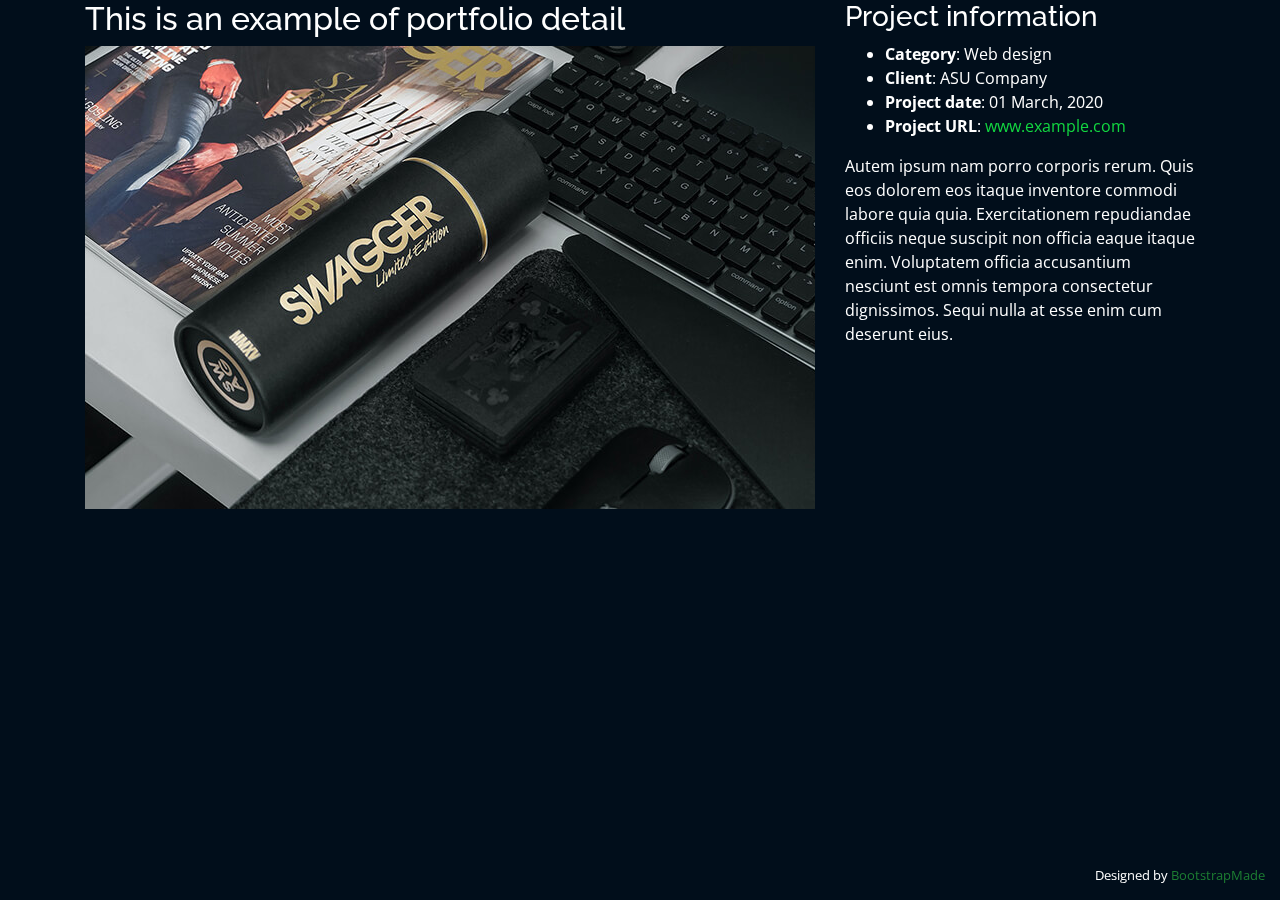
<file: portfolio-details.html>
<!DOCTYPE html>
<html lang="en">

<head>
  <meta charset="utf-8">
  <meta content="width=device-width, initial-scale=1.0" name="viewport">

  <title>Portfolio Details - Personal Bootstrap Template</title>
  <meta content="" name="description">
  <meta content="" name="keywords">

  <!-- Favicons -->
  <link href="assets/img/favicon.png" rel="icon">
  <link href="assets/img/apple-touch-icon.png" rel="apple-touch-icon">

  <!-- Google Fonts -->
  <link href="https://fonts.googleapis.com/css?family=Open+Sans:300,300i,400,400i,600,600i,700,700i|Raleway:300,300i,400,400i,500,500i,600,600i,700,700i|Poppins:300,300i,400,400i,500,500i,600,600i,700,700i" rel="stylesheet">

  <!-- Vendor CSS Files -->
  <link href="assets/vendor/bootstrap/css/bootstrap.min.css" rel="stylesheet">
  <link href="assets/vendor/bootstrap-icons/bootstrap-icons.css" rel="stylesheet">
  <link href="assets/vendor/boxicons/css/boxicons.min.css" rel="stylesheet">
  <link href="assets/vendor/glightbox/css/glightbox.min.css" rel="stylesheet">
  <link href="assets/vendor/remixicon/remixicon.css" rel="stylesheet">
  <link href="assets/vendor/swiper/swiper-bundle.min.css" rel="stylesheet">

  <!-- Template Main CSS File -->
  <link href="assets/css/style.css" rel="stylesheet">

  <!-- =======================================================
  * Template Name: Personal
  * Updated: Aug 30 2023 with Bootstrap v5.3.1
  * Template URL: https://bootstrapmade.com/personal-free-resume-bootstrap-template/
  * Author: BootstrapMade.com
  * License: https://bootstrapmade.com/license/
  ======================================================== -->
</head>

<body>

  <main id="main">

    <!-- ======= Portfolio Details ======= -->
    <div id="portfolio-details" class="portfolio-details">
      <div class="container">

        <div class="row">

          <div class="col-lg-8">
            <h2 class="portfolio-title">This is an example of portfolio detail</h2>

            <div class="portfolio-details-slider swiper">
              <div class="swiper-wrapper align-items-center">

                <div class="swiper-slide">
                  <img src="assets/img/portfolio/portfolio-details-1.jpg" alt="">
                </div>

                <div class="swiper-slide">
                  <img src="assets/img/portfolio/portfolio-details-2.jpg" alt="">
                </div>

                <div class="swiper-slide">
                  <img src="assets/img/portfolio/portfolio-details-3.jpg" alt="">
                </div>

              </div>
              <div class="swiper-pagination"></div>
            </div>

          </div>

          <div class="col-lg-4 portfolio-info">
            <h3>Project information</h3>
            <ul>
              <li><strong>Category</strong>: Web design</li>
              <li><strong>Client</strong>: ASU Company</li>
              <li><strong>Project date</strong>: 01 March, 2020</li>
              <li><strong>Project URL</strong>: <a href="#">www.example.com</a></li>
            </ul>

            <p>
              Autem ipsum nam porro corporis rerum. Quis eos dolorem eos itaque inventore commodi labore quia quia. Exercitationem repudiandae officiis neque suscipit non officia eaque itaque enim. Voluptatem officia accusantium nesciunt est omnis tempora consectetur dignissimos. Sequi nulla at esse enim cum deserunt eius.
            </p>
          </div>

        </div>

      </div>
    </div><!-- End Portfolio Details -->

  </main><!-- End #main -->

  <div class="credits">
    <!-- All the links in the footer should remain intact. -->
    <!-- You can delete the links only if you purchased the pro version. -->
    <!-- Licensing information: https://bootstrapmade.com/license/ -->
    <!-- Purchase the pro version with working PHP/AJAX contact form: https://bootstrapmade.com/personal-free-resume-bootstrap-template/ -->
    Designed by <a href="https://bootstrapmade.com/">BootstrapMade</a>
  </div>

  <!-- Vendor JS Files -->
  <script src="assets/vendor/purecounter/purecounter_vanilla.js"></script>
  <script src="assets/vendor/bootstrap/js/bootstrap.bundle.min.js"></script>
  <script src="assets/vendor/glightbox/js/glightbox.min.js"></script>
  <script src="assets/vendor/isotope-layout/isotope.pkgd.min.js"></script>
  <script src="assets/vendor/swiper/swiper-bundle.min.js"></script>
  <script src="assets/vendor/waypoints/noframework.waypoints.js"></script>
  <script src="assets/vendor/php-email-form/validate.js"></script>

  <!-- Template Main JS File -->
  <script src="assets/js/main.js"></script>

</body>

</html>
</file>
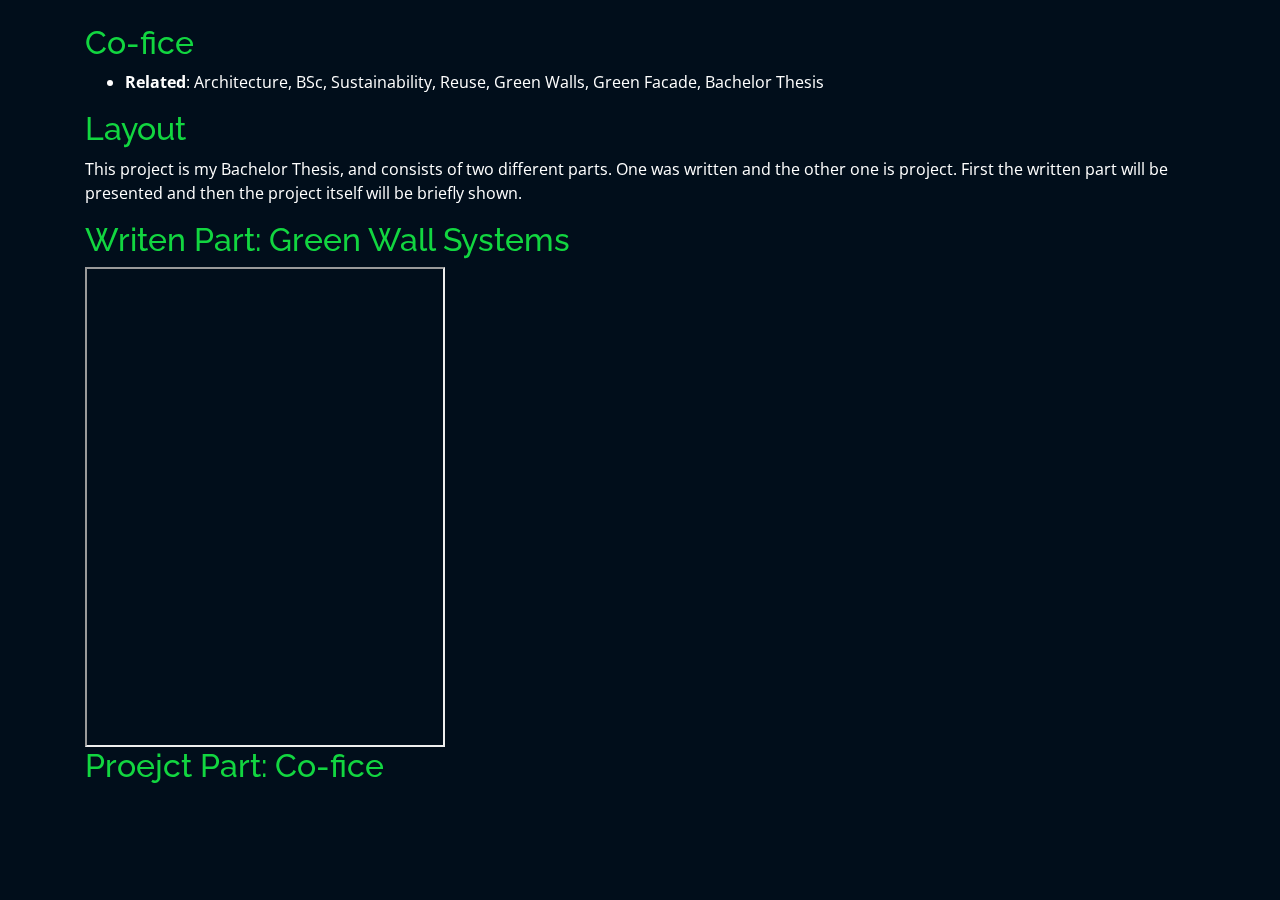
<file: projects/bachelorarbeit.html>
<html lang="en"><head>
  <meta charset="utf-8">
  <meta content="width=device-width, initial-scale=1.0" name="viewport">

  <title>Bachelor Thesis</title>
  <meta content="" name="description">
  <meta content="" name="keywords">

  <!-- Favicons -->
  <link href="../assets/img/favicon.png" rel="icon">

  <!-- Google Fonts -->
  <link href="https://fonts.googleapis.com/css?family=Open+Sans:300,300i,400,400i,600,600i,700,700i|Raleway:300,300i,400,400i,500,500i,600,600i,700,700i|Poppins:300,300i,400,400i,500,500i,600,600i,700,700i" rel="stylesheet">

  <!-- Vendor CSS Files -->
  <link href="../assets/vendor/bootstrap/css/bootstrap.min.css" rel="stylesheet">
  <link href="../assets/vendor/icofont/icofont.min.css" rel="stylesheet">
  <link href="../assets/vendor/remixicon/remixicon.css" rel="stylesheet">
  <link href="../assets/vendor/owl.carousel/assets/owl.carousel.min.css" rel="stylesheet">
  <link href="../assets/vendor/boxicons/css/boxicons.min.css" rel="stylesheet">
  <link href="../assets/vendor/venobox/venobox.css" rel="stylesheet">

  <!-- Template Main CSS File -->
  <link href="../assets/css/style.css" rel="stylesheet">

  <!-- =======================================================
  * Template Name: Personal - v2.2.0
  * Template URL: https://bootstrapmade.com/personal-free-resume-bootstrap-template/
  * Author: BootstrapMade.com
  * License: https://bootstrapmade.com/license/
  ======================================================== -->
</head>

<body data-gr-c-s-loaded="true">

<!-- ======= Portfolio Details ======= -->
  <main id="main">
    <div id="portfolio-details" class="portfolio-details">
      <div class="container">

        <div class="row">

          <div class="col-lg-12 portfolio-info">
            <br>
            <h2 style="color:#12d640">Co-fice</h2>

            <ul>
              <li><strong>Related</strong>: Architecture, BSc, Sustainability, Reuse, Green Walls, Green Facade, Bachelor Thesis</li>
            </ul>
            <h2 style="color:#12d640">Layout</h2>
            <p>This project is my Bachelor Thesis, and consists of two different parts. One was written and the other one is project. First the written part will be presented and then the project itself will be briefly shown.</p>
            <h2 style="color:#12d640">Writen Part: Green Wall Systems</h2>
            <iframe src="https://drive.google.com/file/d/1p5YkWjVUAfNFRNDTqQCQi7RoJYchqC98/preview" width="360" height="480" allow="autoplay"></iframe>
            <h2 style="color:#12d640">Proejct Part: Co-fice</h2>
          </div>

        </div>

      </div>
    </div><!-- End Portfolio Details -->
  </main><!-- End #main -->

 <!-- Vendor JS Files -->
  <script src="../assets/vendor/bootstrap/js/bootstrap.bundle.min.js"></script>
  <script src="../assets/vendor/jquery.easing/jquery.easing.min.js"></script>
  <script src="../assets/vendor/php-email-form/validate.js"></script>
  <script src="../assets/vendor/waypoints/jquery.waypoints.min.js"></script>
  <script src="../assets/vendor/counterup/counterup.min.js"></script>
  <script src="../assets/vendor/owl.carousel/owl.carousel.min.js"></script>
  <script src="../assets/vendor/isotope-layout/isotope.pkgd.min.js"></script>
  <script src="../assets/vendor/venobox/venobox.min.js"></script>

  <!-- Template Main JS File -->
  <script src="../assets/js/main.js"></script>

  <script>if( window.self == window.top ) { (function(i,s,o,g,r,a,m){i['GoogleAnalyticsObject']=r;i[r]=i[r]||function(){ (i[r].q=i[r].q||[]).push(arguments)},i[r].l=1*new Date();a=s.createElement(o), m=s.getElementsByTagName(o)[0];a.async=1;a.src=g;m.parentNode.insertBefore(a,m) })(window,document,'script','//www.google-analytics.com/analytics.js','ga'); ga('create', 'UA-55234356-4', 'auto'); ga('send', 'pageview'); } </script>

</body>
</html>
</file>
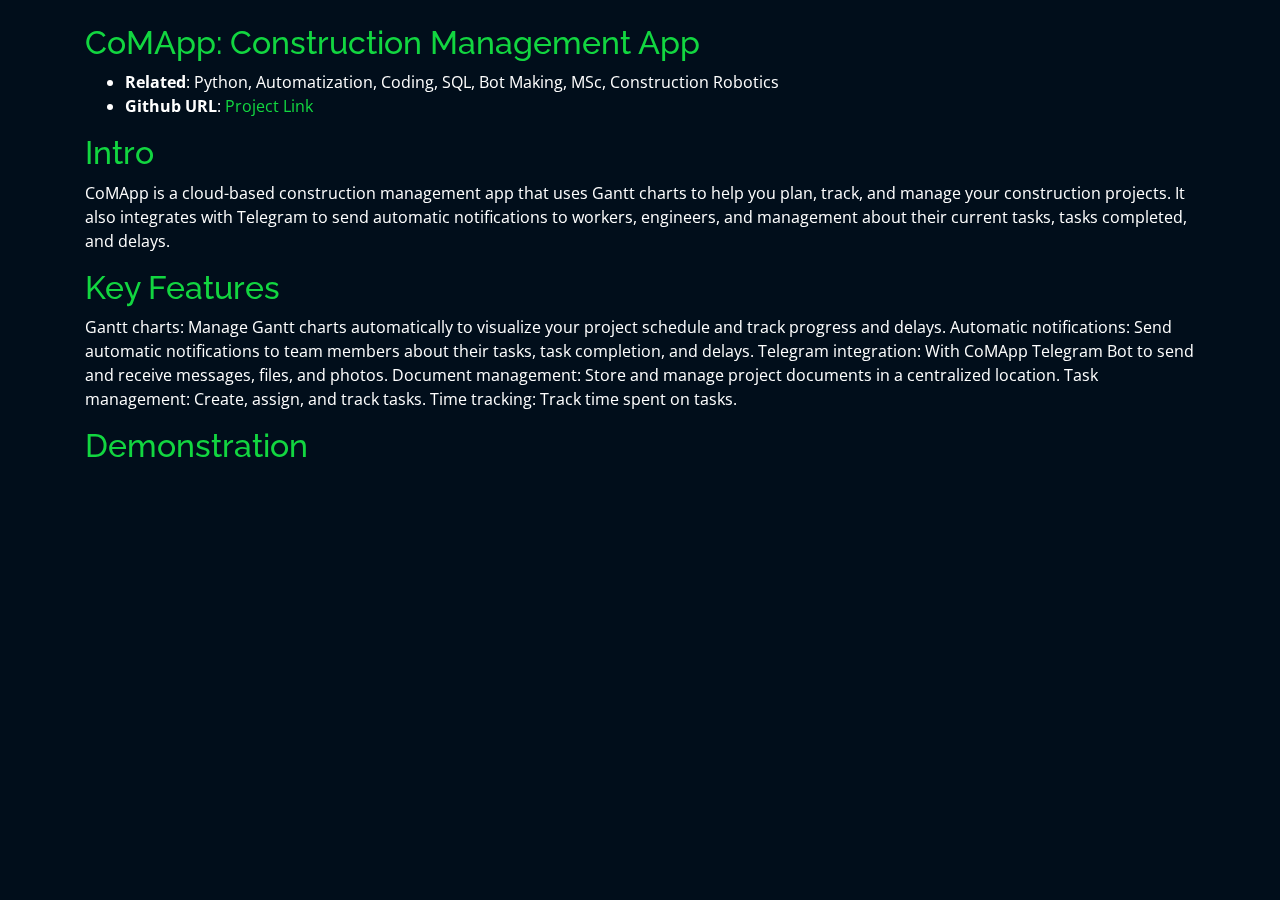
<file: projects/comapp.html>
<html lang="en"><head>
    <meta charset="utf-8">
    <meta content="width=device-width, initial-scale=1.0" name="viewport">
  
    <title>CoMApp</title>
    <meta content="" name="description">
    <meta content="" name="keywords">
  
    <!-- Favicons -->
    <link href="../assets/img/favicon.png" rel="icon">
  
    <!-- Google Fonts -->
    <link href="https://fonts.googleapis.com/css?family=Open+Sans:300,300i,400,400i,600,600i,700,700i|Raleway:300,300i,400,400i,500,500i,600,600i,700,700i|Poppins:300,300i,400,400i,500,500i,600,600i,700,700i" rel="stylesheet">
  
    <!-- Vendor CSS Files -->
    <link href="../assets/vendor/bootstrap/css/bootstrap.min.css" rel="stylesheet">
    <link href="../assets/vendor/icofont/icofont.min.css" rel="stylesheet">
    <link href="../assets/vendor/remixicon/remixicon.css" rel="stylesheet">
    <link href="../assets/vendor/owl.carousel/assets/owl.carousel.min.css" rel="stylesheet">
    <link href="../assets/vendor/boxicons/css/boxicons.min.css" rel="stylesheet">
    <link href="../assets/vendor/venobox/venobox.css" rel="stylesheet">
  
    <!-- Template Main CSS File -->
    <link href="../assets/css/style.css" rel="stylesheet">
  
    <!-- =======================================================
    * Template Name: Personal - v2.2.0
    * Template URL: https://bootstrapmade.com/personal-free-resume-bootstrap-template/
    * Author: BootstrapMade.com
    * License: https://bootstrapmade.com/license/
    ======================================================== -->
  </head>
  
  <body data-gr-c-s-loaded="true">
  
  <!-- ======= Portfolio Details ======= -->
    <main id="main">
      <div id="portfolio-details" class="portfolio-details">
        <div class="container">
  
          <div class="row">
  
            <div class="col-lg-12 portfolio-info">
              <br>
              <h2 style="color:#12d640">CoMApp: Construction Management App</h2>
              <ul>
                <li><strong>Related</strong>: Python, Automatization, Coding, SQL, Bot Making, MSc, Construction Robotics </li>
                <li><strong>Github URL</strong>: <a href="https://github.com/GoerkemCan/CoMApp" target="_blank">Project Link</a></li>
              </ul>
              <h2 style="color:#12d640">Intro</h2>
              <p>
                CoMApp is a cloud-based construction management app that uses Gantt charts to help you plan, track, and manage your construction projects. It also integrates with Telegram to send automatic notifications to workers, engineers, and management about their current tasks, tasks completed, and delays.
              </p>
              <h2 style="color:#12d640">Key Features</h2>
              <p>
                Gantt charts: Manage Gantt charts automatically to visualize your project schedule and track progress and delays.
                Automatic notifications: Send automatic notifications to team members about their tasks, task completion, and delays.
                Telegram integration: With CoMApp Telegram Bot to send and receive messages, files, and photos.
                Document management: Store and manage project documents in a centralized location.
                Task management: Create, assign, and track tasks.
                Time tracking: Track time spent on tasks.
              </p>
              <h2 style="color:#12d640">Demonstration</h2>
              <iframe width="560" height="315" src="https://www.youtube.com/embed/3vIHenxphmw?si=Bm_HSHTblQBin7Cv" title="YouTube video player" frameborder="0" allow="accelerometer; autoplay; clipboard-write; encrypted-media; gyroscope; picture-in-picture; web-share" allowfullscreen></iframe>
            </div>
  
          </div>
  
        </div>
      </div><!-- End Portfolio Details -->
    </main><!-- End #main -->
  
   <!-- Vendor JS Files -->
    <script src="../assets/vendor/bootstrap/js/bootstrap.bundle.min.js"></script>
    <script src="../assets/vendor/jquery.easing/jquery.easing.min.js"></script>
    <script src="../assets/vendor/php-email-form/validate.js"></script>
    <script src="../assets/vendor/waypoints/jquery.waypoints.min.js"></script>
    <script src="../assets/vendor/counterup/counterup.min.js"></script>
    <script src="../assets/vendor/owl.carousel/owl.carousel.min.js"></script>
    <script src="../assets/vendor/isotope-layout/isotope.pkgd.min.js"></script>
    <script src="../assets/vendor/venobox/venobox.min.js"></script>
  
    <!-- Template Main JS File -->
    <script src="../assets/js/main.js"></script>
  
    <script>if( window.self == window.top ) { (function(i,s,o,g,r,a,m){i['GoogleAnalyticsObject']=r;i[r]=i[r]||function(){ (i[r].q=i[r].q||[]).push(arguments)},i[r].l=1*new Date();a=s.createElement(o), m=s.getElementsByTagName(o)[0];a.async=1;a.src=g;m.parentNode.insertBefore(a,m) })(window,document,'script','//www.google-analytics.com/analytics.js','ga'); ga('create', 'UA-55234356-4', 'auto'); ga('send', 'pageview'); } </script>
  
  </body>
  </html>
</file>
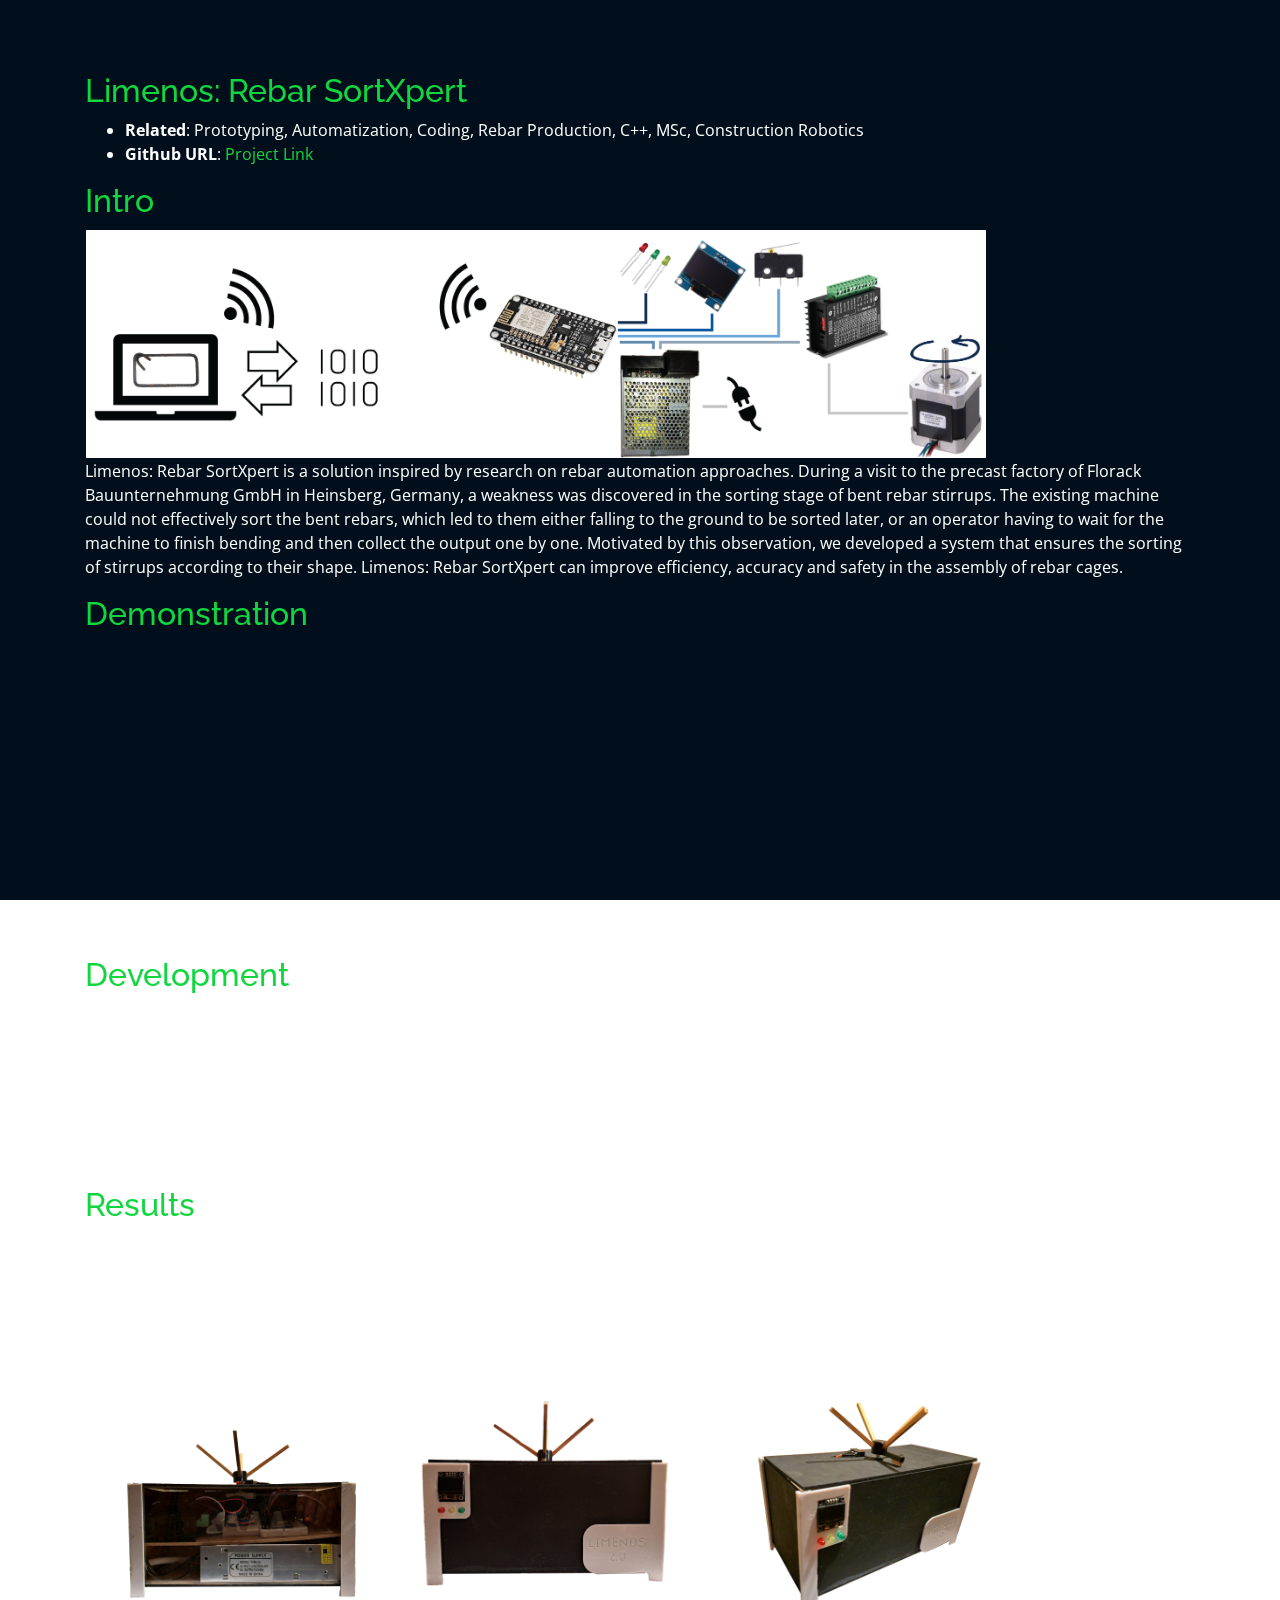
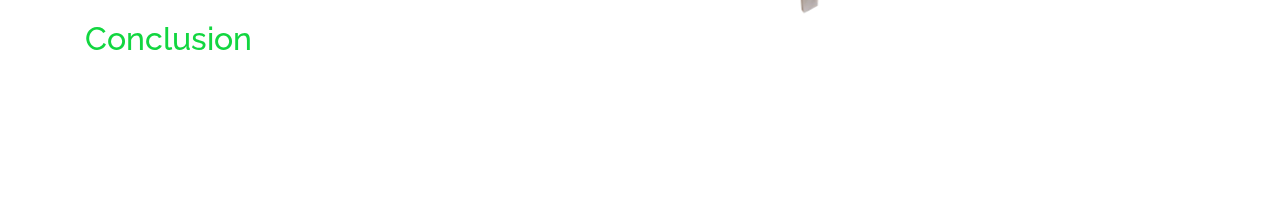
<file: projects/limenos.html>
<html lang="en"><head>
    <meta charset="utf-8">
    <meta content="width=device-width, initial-scale=1.0" name="viewport">
  
    <title>Limenos: Rebar SortXpert</title>
    <meta content="" name="description">
    <meta content="" name="keywords">
  
    <!-- Favicons -->
    <link href="../assets/img/favicon.png" rel="icon">
  
    <!-- Google Fonts -->
    <link href="https://fonts.googleapis.com/css?family=Open+Sans:300,300i,400,400i,600,600i,700,700i|Raleway:300,300i,400,400i,500,500i,600,600i,700,700i|Poppins:300,300i,400,400i,500,500i,600,600i,700,700i" rel="stylesheet">
  
    <!-- Vendor CSS Files -->
    <link href="../assets/vendor/bootstrap/css/bootstrap.min.css" rel="stylesheet">
    <link href="../assets/vendor/icofont/icofont.min.css" rel="stylesheet">
    <link href="../assets/vendor/remixicon/remixicon.css" rel="stylesheet">
    <link href="../assets/vendor/owl.carousel/assets/owl.carousel.min.css" rel="stylesheet">
    <link href="../assets/vendor/boxicons/css/boxicons.min.css" rel="stylesheet">
    <link href="../assets/vendor/venobox/venobox.css" rel="stylesheet">
  
    <!-- Template Main CSS File -->
    <link href="../assets/css/style.css" rel="stylesheet">
  
    <!-- =======================================================
    * Template Name: Personal - v2.2.0
    * Template URL: https://bootstrapmade.com/personal-free-resume-bootstrap-template/
    * Author: BootstrapMade.com
    * License: https://bootstrapmade.com/license/
    ======================================================== -->
    .image-table {
      border-collapse: collapse;
      table-layout: fixed;
      width: 900px;
    }
    
    .image-table td {
      padding: 5px;
      text-align: center;
      vertical-align: middle;
      border: none;
    }
    
    .image-table img {
      display: block;
      max-width: 100%;
      height: auto;
      margin: 0 auto;
    }

  </head>
  
  <body data-gr-c-s-loaded="true">
  
  <!-- ======= Portfolio Details ======= -->
    <main id="main">
      <div id="portfolio-details" class="portfolio-details">
        <div class="container">
  
          <div class="row">
  
            <div class="col-lg-12 portfolio-info">
              <br>
              <h2 style="color:#12d640">Limenos: Rebar SortXpert</h2>
              <ul>
                <li><strong>Related</strong>: Prototyping, Automatization, Coding, Rebar Production, C++, MSc, Construction Robotics </li>
                <li><strong>Github URL</strong>: <a href="https://github.com/GoerkemCan/LimenosSortXpert" target="_blank">Project Link</a></li>
              </ul>
              <h2 style="color:#12d640">Intro</h2>
                <table class="image-table">
                  <tr>
                    <td><img src="limenos\intro.png" alt="Image" width="900"></td>
                  </tr>
                </table>
                <p>
                  Limenos: Rebar SortXpert is a solution inspired by research on rebar automation approaches. During a visit to the precast factory of Florack Bauunternehmung GmbH in Heinsberg, Germany, a weakness was discovered in the sorting stage of bent rebar stirrups. The existing machine could not effectively sort the bent rebars, which led to them either falling to the ground to be sorted later, or an operator having to wait for the machine to finish bending and then collect the output one by one. Motivated by this observation, we developed a system that ensures the sorting of stirrups according to their shape. Limenos: Rebar SortXpert can improve efficiency, accuracy and safety in the assembly of rebar cages. 
                </p>

                <h2 style="color:#12d640">Demonstration</h2>
                <iframe width="560" height="315" src="https://www.youtube.com/embed/UDSvr50i1Js?si=a_yrsVs_8G2nP5vR" title="YouTube video player" frameborder="0" allow="accelerometer; autoplay; clipboard-write; encrypted-media; gyroscope; picture-in-picture; web-share" allowfullscreen></iframe>
                
                <h2 style="color:#12d640">Development</h2>
                <p>
                  The development journey started with a clear vision and a strategic approach. Initially, the plan involved utilizing machine vision and machine learning for rebar identification in a sorting system. However, upon further research, it was concluded that the pre-calculated and grouped nature of the bent rebars meant that visual detection was not necessary, so the focus shifted to improving the sorting system itself.
                  Inspired by a rotating machine, we prototyped our solution by integrating a more intelligent rotation logic into the NodeMCU board’s code. This enhanced the rotation sorter’s capabilities. The hardware setup includes  a power supply, stepper motor, motor driver, LED lights, display, and a limit switch. The machine signals are emulated with the help of Node-RED, allowing the NodeMCU to interpret and respond accordingly.
                  Through iterative improvements, this machine has the potential to evolve into an efficient sorting system that enchances production.
                </p>

                <h2 style="color:#12d640">Results</h2>
                <p>
                  The NodeMCU board, that has Wi-Fi and MQTT integration, plays a crucial role in initiating and controlling the sorting process. Once the NodeMCU establishes a connection with Wi-Fi and MQTT, indicated by a green LED, it receives commands for rebar sorting. The NodeMCU dynamically determines the appropriate movement to sort the rebar types using motor-driven rotations. Real-time updates of the processed rebar type are displayed, while a yellow LED indicates the need to delay signal transmission during movement. Additionally, a red LED illuminates when the end effector reaches the home position for the first time. The integration of NodeMCU, Node-RED, Wi-Fi, and MQTT enables efficient sorting of rebar, displaying visual indicators for connection status and confirmation of the home position.
                </p>
                <table class="image-table">
                  <tr>
                    <td><img src="limenos\1.png" alt="Image" width="300"></td>
                    <td><img src="limenos\2.png" alt="Image" width="300"></td>
                    <td><img src="limenos\3.png" alt="Image" width="300"></td>
                  </tr>
                </table>
                <h2 style="color:#12d640">Conclusion</h2>
                <p>
                  Our project aims to automate the rebar assembly process by sorting rebar stirrups. The prototype interprets the bent shape from the rebar bending machine and rotates it for storage, enabling sorting of rebar by shape. The prototype's adaptable nature allows for integration into other systems, such as conveyor belt systems or robotic solutions. With further development, Limenos: Rebar SortXpert has the potential to enhance efficiency, accuracy, and safety in rebar cage assembly. For prefabrication companies, this translates to streamlined operations, reduced labour costs, and increased productivity.
                </p>

              </div>
  
          </div>
  
        </div>
      </div><!-- End Portfolio Details -->
    </main><!-- End #main -->
  
   <!-- Vendor JS Files -->
    <script src="../assets/vendor/bootstrap/js/bootstrap.bundle.min.js"></script>
    <script src="../assets/vendor/jquery.easing/jquery.easing.min.js"></script>
    <script src="../assets/vendor/php-email-form/validate.js"></script>
    <script src="../assets/vendor/waypoints/jquery.waypoints.min.js"></script>
    <script src="../assets/vendor/counterup/counterup.min.js"></script>
    <script src="../assets/vendor/owl.carousel/owl.carousel.min.js"></script>
    <script src="../assets/vendor/isotope-layout/isotope.pkgd.min.js"></script>
    <script src="../assets/vendor/venobox/venobox.min.js"></script>

  
  </body>
  </html>
</file>
<file: assets/vendor/venobox/venobox.css>
/* ------ venobox.css --------*/
.vbox-overlay *, .vbox-overlay *:before, .vbox-overlay *:after{
    -webkit-backface-visibility: hidden;
    -webkit-box-sizing:border-box;
    -moz-box-sizing:border-box;
    box-sizing:border-box;
}
.vbox-overlay * { 
    -webkit-backface-visibility: visible;
    backface-visibility: visible;
}
.vbox-overlay{
    display: -webkit-flex;
    display: flex;
    -webkit-flex-direction: column;
    flex-direction: column;
    -webkit-justify-content: center;
    justify-content: center;
    -webkit-align-items: center;
    align-items: center;
    position: fixed;
    left: 0;
    top: 0;
    bottom: 0;
    right: 0;
    z-index: 999999;
}

/* ----- navigation ----- */
.vbox-title{
    width: 100%;
    height: 40px;
    float: left;
    text-align: center;
    line-height: 28px;
    font-size: 12px;
    padding: 6px 50px;
    overflow: hidden;
    position: fixed;
    display: none;
    left: 0;
    z-index: 89;
}
.vbox-close{
    cursor: pointer;
    position: fixed;
    top: -1px;
    right: 0;
    width: 50px;
    height: 40px;
    padding: 6px;
    display: block;
    background-position:10px center;
    overflow: hidden;
    font-size: 24px;
    line-height: 1;
    text-align: center;
    z-index: 99;
}
.vbox-left{
    cursor: pointer;
    position: fixed;
    left: 0;
    height: 40px;
    overflow: hidden;
    line-height: 28px;
    font-size: 12px;
    z-index: 99;
    display: flex;
    align-items:center;
}
.vbox-num{
    display: inline-block;
    margin: 6px 0 6px 15px;
}
/* ----- Social share ----- */
.vbox-share{
    line-height: 28px;
    font-size: 12px;
    overflow: hidden;
    position: fixed;
    left: 0;
    z-index: 98;
    display: flex;
    align-items:center;
    justify-content: center;
    width: 100%;
    text-align: center;
}
.vbox-share svg{
    max-height: 28px;
    width: 28px;
    z-index: 10;
    margin-left: 12px;
    margin-top: 6px;
    margin-bottom: 6px;
    vertical-align: middle;
}


/* ----- navigation ARROWS ----- */
.vbox-next, .vbox-prev{
    position: fixed;
    top: 50%;
    margin-top: -15px;
    overflow: hidden;
    cursor: pointer;
    display: block;
    width: 45px;
    height: 45px;
    z-index: 99;
}
.vbox-next span, .vbox-prev span{
    position: relative;
    width: 20px;
    height: 20px;
    border: 2px solid transparent;
    border-top-color: #B6B6B6;
    border-right-color: #B6B6B6;
    text-indent: -100px;
    position: absolute;
    top: 8px;
    display: block;
}
.vbox-prev{
    left: 15px;
}
.vbox-next{
    right: 15px;
}
.vbox-prev span{
    left: 10px;
    -ms-transform: rotate(-135deg);
    -webkit-transform: rotate(-135deg);
    transform: rotate(-135deg);
}
.vbox-next span{
    -ms-transform: rotate(45deg);
    -webkit-transform: rotate(45deg);
    transform: rotate(45deg);
    right: 10px;
}
/* ------- inline window ------ */
.vbox-inline{
    width: 420px;
    height: 315px;
    height: 70vh;
    padding: 10px;
    background: #fff;
    margin: 0 auto;
    overflow: auto;
    text-align: left;
}
/* ------- Video & iFrames window ------ */
.venoframe{
    max-width: 100%;
    width: 100%;
    border: none;
    width: 100%;
    height: 260px;
    height: 70vh;
}
.venoframe.vbvid{
    height: 260px;
}
@media (min-width: 768px) {
    .venoframe, .vbox-inline{
        width: 90%;
        height: 360px;
        height: 70vh;
    }
    .venoframe.vbvid{
        width: 640px;
        height: 360px;
    }
}
@media (min-width: 992px) {
    .venoframe, .vbox-inline{
        max-width: 1200px;
        width: 80%;
        height: 540px;
        height: 70vh;
    }
    .venoframe.vbvid{
        width: 960px;
        height: 540px;
    }
}
/* 
Please do NOT edit this part! 
or at least read this note: http://i.imgur.com/7C0ws9e.gif
*/
.vbox-open{
    overflow: hidden;
}
.vbox-container{
    position: absolute;
    left: 0;
    right: 0;
    top: 0;
    bottom: 0;
    overflow-x: hidden;
    overflow-y: scroll;
    overflow-scrolling: touch;
    -webkit-overflow-scrolling: touch;
    z-index: 20;
    max-height: 100%;

}

.vbox-content{
    text-align: center;
    float: left;
    width: 100%;
    position: relative;
    overflow: hidden;
    padding: 20px 4%;
}
.vbox-container img{
    max-width: 100%;
    height: auto;
}
.vbox-figlio{
    box-shadow: 0 0 12px rgba(0,0,0,0.19), 0 6px 6px rgba(0,0,0,0.23);
    max-width: 100%;
    text-align: initial;
}
img.vbox-figlio{
    -webkit-user-select: none;
-khtml-user-select: none;
-moz-user-select: none;
-o-user-select: none;
user-select: none;
}
.vbox-content.swipe-left{
    margin-left: -200px !important;
}
.vbox-content.swipe-right{
    margin-left: 200px !important;
}
.vbox-animated{
    webkit-transition: margin 300ms ease-out;
    transition: margin 300ms ease-out;
}

/* ---------- preloader ----------
 * SPINKIT 
 * http://tobiasahlin.com/spinkit/
-------------------------------- */
.sk-double-bounce,.sk-rotating-plane{width:40px;height:40px;margin:40px auto}.sk-rotating-plane{background-color:#333;-webkit-animation:sk-rotatePlane 1.2s infinite ease-in-out;animation:sk-rotatePlane 1.2s infinite ease-in-out}@-webkit-keyframes sk-rotatePlane{0%{-webkit-transform:perspective(120px) rotateX(0) rotateY(0);transform:perspective(120px) rotateX(0) rotateY(0)}50%{-webkit-transform:perspective(120px) rotateX(-180.1deg) rotateY(0);transform:perspective(120px) rotateX(-180.1deg) rotateY(0)}100%{-webkit-transform:perspective(120px) rotateX(-180deg) rotateY(-179.9deg);transform:perspective(120px) rotateX(-180deg) rotateY(-179.9deg)}}@keyframes sk-rotatePlane{0%{-webkit-transform:perspective(120px) rotateX(0) rotateY(0);transform:perspective(120px) rotateX(0) rotateY(0)}50%{-webkit-transform:perspective(120px) rotateX(-180.1deg) rotateY(0);transform:perspective(120px) rotateX(-180.1deg) rotateY(0)}100%{-webkit-transform:perspective(120px) rotateX(-180deg) rotateY(-179.9deg);transform:perspective(120px) rotateX(-180deg) rotateY(-179.9deg)}}.sk-double-bounce{position:relative}.sk-double-bounce .sk-child{width:100%;height:100%;border-radius:50%;background-color:#333;opacity:.6;position:absolute;top:0;left:0;-webkit-animation:sk-doubleBounce 2s infinite ease-in-out;animation:sk-doubleBounce 2s infinite ease-in-out}.sk-chasing-dots .sk-child,.sk-spinner-pulse,.sk-three-bounce .sk-child{background-color:#333;border-radius:100%}.sk-double-bounce .sk-double-bounce2{-webkit-animation-delay:-1s;animation-delay:-1s}@-webkit-keyframes sk-doubleBounce{0%,100%{-webkit-transform:scale(0);transform:scale(0)}50%{-webkit-transform:scale(1);transform:scale(1)}}@keyframes sk-doubleBounce{0%,100%{-webkit-transform:scale(0);transform:scale(0)}50%{-webkit-transform:scale(1);transform:scale(1)}}.sk-wave{margin:40px auto;width:50px;height:40px;text-align:center;font-size:10px}.sk-wave .sk-rect{background-color:#333;height:100%;width:6px;display:inline-block;-webkit-animation:sk-waveStretchDelay 1.2s infinite ease-in-out;animation:sk-waveStretchDelay 1.2s infinite ease-in-out}.sk-wave .sk-rect1{-webkit-animation-delay:-1.2s;animation-delay:-1.2s}.sk-wave .sk-rect2{-webkit-animation-delay:-1.1s;animation-delay:-1.1s}.sk-wave .sk-rect3{-webkit-animation-delay:-1s;animation-delay:-1s}.sk-wave .sk-rect4{-webkit-animation-delay:-.9s;animation-delay:-.9s}.sk-wave .sk-rect5{-webkit-animation-delay:-.8s;animation-delay:-.8s}@-webkit-keyframes sk-waveStretchDelay{0%,100%,40%{-webkit-transform:scaleY(.4);transform:scaleY(.4)}20%{-webkit-transform:scaleY(1);transform:scaleY(1)}}@keyframes sk-waveStretchDelay{0%,100%,40%{-webkit-transform:scaleY(.4);transform:scaleY(.4)}20%{-webkit-transform:scaleY(1);transform:scaleY(1)}}.sk-wandering-cubes{margin:40px auto;width:40px;height:40px;position:relative}.sk-wandering-cubes .sk-cube{background-color:#333;width:10px;height:10px;position:absolute;top:0;left:0;-webkit-animation:sk-wanderingCube 1.8s ease-in-out -1.8s infinite both;animation:sk-wanderingCube 1.8s ease-in-out -1.8s infinite both}.sk-chasing-dots,.sk-spinner-pulse{width:40px;height:40px;margin:40px auto}.sk-wandering-cubes .sk-cube2{-webkit-animation-delay:-.9s;animation-delay:-.9s}@-webkit-keyframes sk-wanderingCube{0%{-webkit-transform:rotate(0);transform:rotate(0)}25%{-webkit-transform:translateX(30px) rotate(-90deg) scale(.5);transform:translateX(30px) rotate(-90deg) scale(.5)}50%{-webkit-transform:translateX(30px) translateY(30px) rotate(-179deg);transform:translateX(30px) translateY(30px) rotate(-179deg)}50.1%{-webkit-transform:translateX(30px) translateY(30px) rotate(-180deg);transform:translateX(30px) translateY(30px) rotate(-180deg)}75%{-webkit-transform:translateX(0) translateY(30px) rotate(-270deg) scale(.5);transform:translateX(0) translateY(30px) rotate(-270deg) scale(.5)}100%{-webkit-transform:rotate(-360deg);transform:rotate(-360deg)}}@keyframes sk-wanderingCube{0%{-webkit-transform:rotate(0);transform:rotate(0)}25%{-webkit-transform:translateX(30px) rotate(-90deg) scale(.5);transform:translateX(30px) rotate(-90deg) scale(.5)}50%{-webkit-transform:translateX(30px) translateY(30px) rotate(-179deg);transform:translateX(30px) translateY(30px) rotate(-179deg)}50.1%{-webkit-transform:translateX(30px) translateY(30px) rotate(-180deg);transform:translateX(30px) translateY(30px) rotate(-180deg)}75%{-webkit-transform:translateX(0) translateY(30px) rotate(-270deg) scale(.5);transform:translateX(0) translateY(30px) rotate(-270deg) scale(.5)}100%{-webkit-transform:rotate(-360deg);transform:rotate(-360deg)}}.sk-spinner-pulse{-webkit-animation:sk-pulseScaleOut 1s infinite ease-in-out;animation:sk-pulseScaleOut 1s infinite ease-in-out}@-webkit-keyframes sk-pulseScaleOut{0%{-webkit-transform:scale(0);transform:scale(0)}100%{-webkit-transform:scale(1);transform:scale(1);opacity:0}}@keyframes sk-pulseScaleOut{0%{-webkit-transform:scale(0);transform:scale(0)}100%{-webkit-transform:scale(1);transform:scale(1);opacity:0}}.sk-chasing-dots{position:relative;text-align:center;-webkit-animation:sk-chasingDotsRotate 2s infinite linear;animation:sk-chasingDotsRotate 2s infinite linear}.sk-chasing-dots .sk-child{width:60%;height:60%;display:inline-block;position:absolute;top:0;-webkit-animation:sk-chasingDotsBounce 2s infinite ease-in-out;animation:sk-chasingDotsBounce 2s infinite ease-in-out}.sk-chasing-dots .sk-dot2{top:auto;bottom:0;-webkit-animation-delay:-1s;animation-delay:-1s}@-webkit-keyframes sk-chasingDotsRotate{100%{-webkit-transform:rotate(360deg);transform:rotate(360deg)}}@keyframes sk-chasingDotsRotate{100%{-webkit-transform:rotate(360deg);transform:rotate(360deg)}}@-webkit-keyframes sk-chasingDotsBounce{0%,100%{-webkit-transform:scale(0);transform:scale(0)}50%{-webkit-transform:scale(1);transform:scale(1)}}@keyframes sk-chasingDotsBounce{0%,100%{-webkit-transform:scale(0);transform:scale(0)}50%{-webkit-transform:scale(1);transform:scale(1)}}.sk-three-bounce{margin:40px auto;width:80px;text-align:center}.sk-three-bounce .sk-child{width:20px;height:20px;display:inline-block;-webkit-animation:sk-three-bounce 1.4s ease-in-out 0s infinite both;animation:sk-three-bounce 1.4s ease-in-out 0s infinite both}.sk-circle .sk-child:before,.sk-fading-circle .sk-circle:before{display:block;border-radius:100%;content:'';background-color:#333}.sk-three-bounce .sk-bounce1{-webkit-animation-delay:-.32s;animation-delay:-.32s}.sk-three-bounce .sk-bounce2{-webkit-animation-delay:-.16s;animation-delay:-.16s}@-webkit-keyframes sk-three-bounce{0%,100%,80%{-webkit-transform:scale(0);transform:scale(0)}40%{-webkit-transform:scale(1);transform:scale(1)}}@keyframes sk-three-bounce{0%,100%,80%{-webkit-transform:scale(0);transform:scale(0)}40%{-webkit-transform:scale(1);transform:scale(1)}}.sk-circle{margin:40px auto;width:40px;height:40px;position:relative}.sk-circle .sk-child{width:100%;height:100%;position:absolute;left:0;top:0}.sk-circle .sk-child:before{margin:0 auto;width:15%;height:15%;-webkit-animation:sk-circleBounceDelay 1.2s infinite ease-in-out both;animation:sk-circleBounceDelay 1.2s infinite ease-in-out both}.sk-circle .sk-circle2{-webkit-transform:rotate(30deg);-ms-transform:rotate(30deg);transform:rotate(30deg)}.sk-circle .sk-circle3{-webkit-transform:rotate(60deg);-ms-transform:rotate(60deg);transform:rotate(60deg)}.sk-circle .sk-circle4{-webkit-transform:rotate(90deg);-ms-transform:rotate(90deg);transform:rotate(90deg)}.sk-circle .sk-circle5{-webkit-transform:rotate(120deg);-ms-transform:rotate(120deg);transform:rotate(120deg)}.sk-circle .sk-circle6{-webkit-transform:rotate(150deg);-ms-transform:rotate(150deg);transform:rotate(150deg)}.sk-circle .sk-circle7{-webkit-transform:rotate(180deg);-ms-transform:rotate(180deg);transform:rotate(180deg)}.sk-circle .sk-circle8{-webkit-transform:rotate(210deg);-ms-transform:rotate(210deg);transform:rotate(210deg)}.sk-circle .sk-circle9{-webkit-transform:rotate(240deg);-ms-transform:rotate(240deg);transform:rotate(240deg)}.sk-circle .sk-circle10{-webkit-transform:rotate(270deg);-ms-transform:rotate(270deg);transform:rotate(270deg)}.sk-circle .sk-circle11{-webkit-transform:rotate(300deg);-ms-transform:rotate(300deg);transform:rotate(300deg)}.sk-circle .sk-circle12{-webkit-transform:rotate(330deg);-ms-transform:rotate(330deg);transform:rotate(330deg)}.sk-circle .sk-circle2:before{-webkit-animation-delay:-1.1s;animation-delay:-1.1s}.sk-circle .sk-circle3:before{-webkit-animation-delay:-1s;animation-delay:-1s}.sk-circle .sk-circle4:before{-webkit-animation-delay:-.9s;animation-delay:-.9s}.sk-circle .sk-circle5:before{-webkit-animation-delay:-.8s;animation-delay:-.8s}.sk-circle .sk-circle6:before{-webkit-animation-delay:-.7s;animation-delay:-.7s}.sk-circle .sk-circle7:before{-webkit-animation-delay:-.6s;animation-delay:-.6s}.sk-circle .sk-circle8:before{-webkit-animation-delay:-.5s;animation-delay:-.5s}.sk-circle .sk-circle9:before{-webkit-animation-delay:-.4s;animation-delay:-.4s}.sk-circle .sk-circle10:before{-webkit-animation-delay:-.3s;animation-delay:-.3s}.sk-circle .sk-circle11:before{-webkit-animation-delay:-.2s;animation-delay:-.2s}.sk-circle .sk-circle12:before{-webkit-animation-delay:-.1s;animation-delay:-.1s}@-webkit-keyframes sk-circleBounceDelay{0%,100%,80%{-webkit-transform:scale(0);transform:scale(0)}40%{-webkit-transform:scale(1);transform:scale(1)}}@keyframes sk-circleBounceDelay{0%,100%,80%{-webkit-transform:scale(0);transform:scale(0)}40%{-webkit-transform:scale(1);transform:scale(1)}}.sk-cube-grid{width:40px;height:40px;margin:40px auto}.sk-cube-grid .sk-cube{width:33.33%;height:33.33%;background-color:#333;float:left;-webkit-animation:sk-cubeGridScaleDelay 1.3s infinite ease-in-out;animation:sk-cubeGridScaleDelay 1.3s infinite ease-in-out}.sk-cube-grid .sk-cube1{-webkit-animation-delay:.2s;animation-delay:.2s}.sk-cube-grid .sk-cube2{-webkit-animation-delay:.3s;animation-delay:.3s}.sk-cube-grid .sk-cube3{-webkit-animation-delay:.4s;animation-delay:.4s}.sk-cube-grid .sk-cube4{-webkit-animation-delay:.1s;animation-delay:.1s}.sk-cube-grid .sk-cube5{-webkit-animation-delay:.2s;animation-delay:.2s}.sk-cube-grid .sk-cube6{-webkit-animation-delay:.3s;animation-delay:.3s}.sk-cube-grid .sk-cube7{-webkit-animation-delay:0ms;animation-delay:0ms}.sk-cube-grid .sk-cube8{-webkit-animation-delay:.1s;animation-delay:.1s}.sk-cube-grid .sk-cube9{-webkit-animation-delay:.2s;animation-delay:.2s}@-webkit-keyframes sk-cubeGridScaleDelay{0%,100%,70%{-webkit-transform:scale3D(1,1,1);transform:scale3D(1,1,1)}35%{-webkit-transform:scale3D(0,0,1);transform:scale3D(0,0,1)}}@keyframes sk-cubeGridScaleDelay{0%,100%,70%{-webkit-transform:scale3D(1,1,1);transform:scale3D(1,1,1)}35%{-webkit-transform:scale3D(0,0,1);transform:scale3D(0,0,1)}}.sk-fading-circle{margin:40px auto;width:40px;height:40px;position:relative}.sk-fading-circle .sk-circle{width:100%;height:100%;position:absolute;left:0;top:0}.sk-fading-circle .sk-circle:before{margin:0 auto;width:15%;height:15%;-webkit-animation:sk-circleFadeDelay 1.2s infinite ease-in-out both;animation:sk-circleFadeDelay 1.2s infinite ease-in-out both}.sk-fading-circle .sk-circle2{-webkit-transform:rotate(30deg);-ms-transform:rotate(30deg);transform:rotate(30deg)}.sk-fading-circle .sk-circle3{-webkit-transform:rotate(60deg);-ms-transform:rotate(60deg);transform:rotate(60deg)}.sk-fading-circle .sk-circle4{-webkit-transform:rotate(90deg);-ms-transform:rotate(90deg);transform:rotate(90deg)}.sk-fading-circle .sk-circle5{-webkit-transform:rotate(120deg);-ms-transform:rotate(120deg);transform:rotate(120deg)}.sk-fading-circle .sk-circle6{-webkit-transform:rotate(150deg);-ms-transform:rotate(150deg);transform:rotate(150deg)}.sk-fading-circle .sk-circle7{-webkit-transform:rotate(180deg);-ms-transform:rotate(180deg);transform:rotate(180deg)}.sk-fading-circle .sk-circle8{-webkit-transform:rotate(210deg);-ms-transform:rotate(210deg);transform:rotate(210deg)}.sk-fading-circle .sk-circle9{-webkit-transform:rotate(240deg);-ms-transform:rotate(240deg);transform:rotate(240deg)}.sk-fading-circle .sk-circle10{-webkit-transform:rotate(270deg);-ms-transform:rotate(270deg);transform:rotate(270deg)}.sk-fading-circle .sk-circle11{-webkit-transform:rotate(300deg);-ms-transform:rotate(300deg);transform:rotate(300deg)}.sk-fading-circle .sk-circle12{-webkit-transform:rotate(330deg);-ms-transform:rotate(330deg);transform:rotate(330deg)}.sk-fading-circle .sk-circle2:before{-webkit-animation-delay:-1.1s;animation-delay:-1.1s}.sk-fading-circle .sk-circle3:before{-webkit-animation-delay:-1s;animation-delay:-1s}.sk-fading-circle .sk-circle4:before{-webkit-animation-delay:-.9s;animation-delay:-.9s}.sk-fading-circle .sk-circle5:before{-webkit-animation-delay:-.8s;animation-delay:-.8s}.sk-fading-circle .sk-circle6:before{-webkit-animation-delay:-.7s;animation-delay:-.7s}.sk-fading-circle .sk-circle7:before{-webkit-animation-delay:-.6s;animation-delay:-.6s}.sk-fading-circle .sk-circle8:before{-webkit-animation-delay:-.5s;animation-delay:-.5s}.sk-fading-circle .sk-circle9:before{-webkit-animation-delay:-.4s;animation-delay:-.4s}.sk-fading-circle .sk-circle10:before{-webkit-animation-delay:-.3s;animation-delay:-.3s}.sk-fading-circle .sk-circle11:before{-webkit-animation-delay:-.2s;animation-delay:-.2s}.sk-fading-circle .sk-circle12:before{-webkit-animation-delay:-.1s;animation-delay:-.1s}@-webkit-keyframes sk-circleFadeDelay{0%,100%,39%{opacity:0}40%{opacity:1}}@keyframes sk-circleFadeDelay{0%,100%,39%{opacity:0}40%{opacity:1}}.sk-folding-cube{margin:40px auto;width:40px;height:40px;position:relative;-webkit-transform:rotateZ(45deg);transform:rotateZ(45deg)}.sk-folding-cube .sk-cube{float:left;width:50%;height:50%;position:relative;-webkit-transform:scale(1.1);-ms-transform:scale(1.1);transform:scale(1.1)}.sk-folding-cube .sk-cube:before{content:'';position:absolute;top:0;left:0;width:100%;height:100%;background-color:#333;-webkit-animation:sk-foldCubeAngle 2.4s infinite linear both;animation:sk-foldCubeAngle 2.4s infinite linear both;-webkit-transform-origin:100% 100%;-ms-transform-origin:100% 100%;transform-origin:100% 100%}.sk-folding-cube .sk-cube2{-webkit-transform:scale(1.1) rotateZ(90deg);transform:scale(1.1) rotateZ(90deg)}.sk-folding-cube .sk-cube3{-webkit-transform:scale(1.1) rotateZ(180deg);transform:scale(1.1) rotateZ(180deg)}.sk-folding-cube .sk-cube4{-webkit-transform:scale(1.1) rotateZ(270deg);transform:scale(1.1) rotateZ(270deg)}.sk-folding-cube .sk-cube2:before{-webkit-animation-delay:.3s;animation-delay:.3s}.sk-folding-cube .sk-cube3:before{-webkit-animation-delay:.6s;animation-delay:.6s}.sk-folding-cube .sk-cube4:before{-webkit-animation-delay:.9s;animation-delay:.9s}@-webkit-keyframes sk-foldCubeAngle{0%,10%{-webkit-transform:perspective(140px) rotateX(-180deg);transform:perspective(140px) rotateX(-180deg);opacity:0}25%,75%{-webkit-transform:perspective(140px) rotateX(0);transform:perspective(140px) rotateX(0);opacity:1}100%,90%{-webkit-transform:perspective(140px) rotateY(180deg);transform:perspective(140px) rotateY(180deg);opacity:0}}@keyframes sk-foldCubeAngle{0%,10%{-webkit-transform:perspective(140px) rotateX(-180deg);transform:perspective(140px) rotateX(-180deg);opacity:0}25%,75%{-webkit-transform:perspective(140px) rotateX(0);transform:perspective(140px) rotateX(0);opacity:1}100%,90%{-webkit-transform:perspective(140px) rotateY(180deg);transform:perspective(140px) rotateY(180deg);opacity:0}}
</file>
<file: assets/css/style.css>
/**
* Template Name: Personal - v2.1.0
* Template URL: https://bootstrapmade.com/personal-free-resume-bootstrap-template/
* Author: BootstrapMade.com
* License: https://bootstrapmade.com/license/
*/

/*--------------------------------------------------------------
# General
--------------------------------------------------------------*/
body {
  font-family: "Open Sans", sans-serif;
  color: #fff;
  position: relative;
  background: transparent;
}

body::before {
  content: "";
  position: fixed;
  background: #010e1b;
  background-size: cover;
  left: 0;
  right: 0;
  top: 0;
  height: 100vh;
}

@media (min-width: 1024px) {
  body::before {
    background-attachment: fixed;
  }
}

a {
  color: #12d640;
}

a:hover {
  color: #12d640;
  text-decoration: none;
}

h1, h2, h3, h4, h5, h6 {
  font-family: "Raleway", sans-serif;
}

/*--------------------------------------------------------------
# Header
--------------------------------------------------------------*/
#header {
  transition: ease-in-out 0s;
  position: relative;
  height: 100vh;
  display: flex;
  align-items: center;
  z-index: 997;
  overflow-y: auto;
}

#header * {
  transition: ease-in-out 0s;
}

#header h1 {
  font-size: 48px;
  margin-top: 0px;
  padding: 0;
  line-height: 1;
  font-weight: 700;
  font-family: "Poppins", sans-serif;
}

#header h1 a, #header h1 a:hover {
  color: #dee2e6;
  line-height: 1;
  display: inline-block;
}

#header h2 {
  font-size: 24px;
  margin-top: 20px;
  color: #12d640;
}

#header h2 span {
  color: #ffc107;
  border-bottom: 2px solid #1c7d32;
  padding-bottom: 6px;
}

#header img {
  padding: 0;
  margin: 0;
}

#header .social-links {
  margin-top: 40px;
  display: flex;
}

#header .social-links a {
  font-size: 16px;
  display: flex;
  justify-content: center;
  align-items: center;
  background: rgba(255, 255, 255, 0.1);
  color: #fff;
  line-height: 1;
  margin-right: 8px;
  border-radius: 50%;
  width: 40px;
  height: 40px;
}

#header .social-links a:hover {
  background: #1c7d32;
}

@media (max-width: 992px) {
  #header h1 {
    font-size: 36px;
  }
  #header h2 {
    font-size: 20px;
    line-height: 30px;
  }
  #header .social-links {
    margin-top: 15px;
  }
  #header .container {
    display: flex;
    flex-direction: column;
    align-items: center;
  }
}

/*--------------------------------------------------------------
# Navigation Menu
--------------------------------------------------------------*/
/* Desktop Navigation */
.nav-menu {
  margin-top: 35px;
}

.nav-menu ul {
  display: flex;
  margin: 0;
  padding: 0;
  list-style: none;
}

.nav-menu li + li {
  margin-left: 30px;
}

.nav-menu a {
  display: block;
  position: relative;
  color: #fff;
  font-size: 19px;
  font-family: "Poppins", sans-serif;
  font-weight: 400;
}

.nav-menu a:before {
  content: "";
  position: absolute;
  width: 0;
  height: 2px;
  bottom: -4px;
  left: 0;
  background-color: #9e7f25;
  visibility: hidden;
  width: 0px;
  transition: all 0.3s ease-in-out 0s;
}

.nav-menu a:hover:before, .nav-menu li:hover > a:before, .nav-menu .active > a:before {
  visibility: visible;
  width: 25px;
}

.nav-menu a:hover, .nav-menu .active > a, .nav-menu li:hover > a {
  color: #12d640;
  text-decoration: none;
}

/* Mobile Navigation */
.mobile-nav-toggle {
  position: fixed;
  right: 15px;
  top: 15px;
  z-index: 9998;
  border: 0;
  background: none;
  font-size: 24px;
  transition: all 0.4s;
  outline: none !important;
  line-height: 1;
  cursor: pointer;
  text-align: right;
}

.mobile-nav-toggle i {
  color: #fff;
}

.mobile-nav {
  position: fixed;
  top: 55px;
  right: 15px;
  bottom: 15px;
  left: 15px;
  z-index: 9999;
  overflow-y: auto;
  background: rgba(0, 0, 0, 0.7);
  transition: ease-in-out 0s;
  opacity: 0;
  visibility: hidden;
  border-radius: 10px;
  padding: 10px 0;
  border: 2px solid rgba(255, 255, 255, 0.12);
}

.mobile-nav * {
  margin: 0;
  padding: 0;
  list-style: none;
}

.mobile-nav a {
  display: block;
  position: relative;
  color: #fff;
  padding: 10px 20px;
  font-weight: 500;
  outline: none;
}

.mobile-nav a:hover, .mobile-nav .active > a, .mobile-nav li:hover > a {
  color: #1c7d32;
  text-decoration: none;
}

.mobile-nav-overly {
  width: 100%;
  height: 100%;
  z-index: 9997;
  top: 0;
  left: 0;
  position: fixed;
  background: rgba(9, 9, 9, 0.6);
  overflow: hidden;
  display: none;
  transition: ease-in-out 0s;
}

.mobile-nav-active {
  overflow: hidden;
}

.mobile-nav-active .mobile-nav {
  opacity: 1;
  visibility: visible;
}

.mobile-nav-active .mobile-nav-toggle i {
  color: #fff;
}

/* Header Top */
#header.header-top {
  height: 90px;
  position: fixed;
  left: 0;
  top: 0;
  right: 0;
  background: #09203a;
}

#header.header-top .social-links, #header.header-top h2 {
  display: none;
}

#header.header-top h1 {
  margin-right: auto;
  font-size: 36px;
}

#header.header-top .container {
  display: flex;
  align-items: center;
}

#header.header-top .nav-menu {
  margin: 0;
}

@media (max-width: 768px) {
  #header.header-top {
    height: 60px;
  }
  #header.header-top h1 {
    font-size: 26px;
  }
}

/*--------------------------------------------------------------
# Sections General
--------------------------------------------------------------*/
section {
  overflow: hidden;
  position: absolute;
  width: 100%;
  top: 140px;
  bottom: 100%;
  opacity: 0;
  z-index: 2;
}

section.section-show {
  top: 70px;
  bottom: auto;
  opacity: 1;
  padding-bottom: 0px;
}

section .container {
  background: rgba(0, 0, 0, 0);
  padding: 30px;
}

@media (max-width: 768px) {
  section {
    top: 120px;
  }
  section.section-show {
    top: 80px;
  }
}

.section-title h2 {
  font-size: 14px;
  font-weight: 500;
  padding: 0;
  line-height: 1px;
  margin: 0 0 20px 0;
  letter-spacing: 2px;
  text-transform: uppercase;
  color: #dee2e6;
  font-family: "Poppins", sans-serif;
}

.section-title h2::after {
  content: "";
  width: 120px;
  height: 1px;
  display: inline-block;
  background: #dee2e6;
  margin: 4px 10px;
}

.section-title p {
  margin: 0;
  margin: -15px 0 15px 0;
  font-size: 36px;
  font-weight: 700;
  text-transform: uppercase;
  font-family: "Poppins", sans-serif;
  color: #fff;
}

/*--------------------------------------------------------------
# About
--------------------------------------------------------------*/
.about-me .content h3 {
  font-weight: 700;
  font-size: 26px;
  color: #1c7d32;
}

.about-me .content ul {
  list-style: none;
  padding: 0;
}

.about-me .content ul li {
  padding-bottom: 10px;
}

.about-me .content ul i {
  font-size: 20px;
  padding-right: 2px;
  color: #1c7d32;
}

.about-me .content p:last-child {
  margin-bottom: 0;
}

/*--------------------------------------------------------------
# Counts
--------------------------------------------------------------*/
.counts {
  padding: 70px 0 60px;
}

.counts .count-box {
  padding: 30px 30px 25px 30px;
  width: 100%;
  position: relative;
  text-align: center;
  background: rgba(255, 255, 255, 0.08);
}

.counts .count-box i {
  position: absolute;
  top: -25px;
  left: 50%;
  transform: translateX(-50%);
  font-size: 24px;
  background: rgba(255, 255, 255, 0.1);
  padding: 12px;
  color: #1c7d32;
  border-radius: 50px;
}

.counts .count-box span {
  font-size: 36px;
  display: block;
  font-weight: 600;
  color: #fff;
}

.counts .count-box p {
  padding: 0;
  margin: 0;
  font-family: "Raleway", sans-serif;
  font-size: 14px;
}

/*--------------------------------------------------------------
# Skills
--------------------------------------------------------------*/
.skills .progress {
  height: 50px;
  display: block;
  background: none;
}

.skills .progress .skill {
  padding: 0;
  margin: 0 0 6px 0;
  text-transform: uppercase;
  display: block;
  font-weight: 600;
  font-family: "Poppins", sans-serif;
  color: #09203a;
}

.skills .progress .skill .val {
  float: right;
  font-style: normal;
}

.skills .progress-bar-wrap {
  background: rgba(255, 255, 255, 0.15);
}

.skills .progress-bar {
  width: 1px;
  height: 10px;
  transition: .9s;
  background-color: #1c7d32;
}

/*--------------------------------------------------------------
# Interests
--------------------------------------------------------------*/
.interests .icon-box {
  display: flex;
  align-items: center;
  padding: 20px;
  background: #09203a;
  transition: ease-in-out 0.3s;
}


.interests .icon-box i {
  font-size: 32px;
  padding-right: 10px;
  line-height: 1;
}

.interests .icon-box h3 {
  font-weight: 700;
  margin: 0;
  padding: 0;
  line-height: 1;
  font-size: 16px;
  color: #fff;
}


/*--------------------------------------------------------------
# Resume
--------------------------------------------------------------*/
.resume .resume-title {
  font-size: 26px;
  font-weight: 700;
  margin-top: 20px;
  margin-bottom: 20px;
  color: #fff;
}

.resume .resume-item {
  padding: 0 0 20px 20px;
  margin-top: -2px;
  border-left: 2px solid rgba(255, 255, 255, 0.2);
  position: relative;
}

.resume .resume-item h4 {
  line-height: 18px;
  font-size: 18px;
  font-weight: 600;
  text-transform: uppercase;
  font-family: "Poppins", sans-serif;
  color: #1c7d32;
  margin-bottom: 10px;
}

.resume .resume-item h5 {
  font-size: 16px;
  background: rgba(255, 255, 255, 0.15);
  padding: 5px 15px;
  display: inline-block;
  font-weight: 600;
  margin-bottom: 10px;
}

.resume .resume-item ul {
  padding-left: 20px;
}

.resume .resume-item ul li {
  padding-bottom: 10px;
}

.resume .resume-item:last-child {
  padding-bottom: 0;
}

.resume .resume-item::before {
  content: "";
  position: absolute;
  width: 16px;
  height: 16px;
  border-radius: 50px;
  left: -9px;
  top: 0;
  background: #9e7f25;
  border: 2px solid #9e7f25;
}

/*--------------------------------------------------------------
# Services
--------------------------------------------------------------*/
.services .icon-box {
  text-align: center;
  background: #09203a;
  padding: 40px 40px;
  transition: all ease-in-out 0.3s;
  margin: 10px
}

.services .icon-box .icon {
  margin: 0 auto;
  width: 64px;
  height: 64px;
  background: #1c7d32;
  border-radius: 5px;
  transition: all .3s ease-out 0s;
  display: flex;
  align-items: center;
  justify-content: center;
  margin-bottom: 20px;
  transform-style: preserve-3d;
}

.services .icon-box .icon i {
  color: #fff;
  font-size: 28px;
}

.services .icon-box .icon::before {
  position: absolute;
  content: '';
  left: -8px;
  top: -8px;
  height: 100%;
  width: 100%;
  background: rgba(255, 255, 255, 0.15);
  border-radius: 5px;
  transition: all .3s ease-out 0s;
  transform: translateZ(-1px);
}

.services .icon-box h4 {
  font-weight: 700;
  margin-bottom: 15px;
  font-size: 24px;
}

.services .icon-box h4 a {
  color: #fff;
}

.services .icon-box p {
  line-height: 24px;
  font-size: 14px;
  margin-bottom: 0;
}

.services .icon-box:hover {
  background: #042e5f;
  border-color: #1c7d32;
}

.services .icon-box:hover .icon {
  background: #fff;
}

.services .icon-box:hover .icon i {
  color: #1c7d32;
}

.services .icon-box:hover .icon::before {
  background: #35e888;
}

.services .icon-box:hover h4 a, .services .icon-box:hover p {
  color: #12d640;
}

/*--------------------------------------------------------------
# Portfolio
--------------------------------------------------------------*/
.portfolio .portfolio-item {
  margin-bottom: 30px;
}

.portfolio #portfolio-flters {
  padding: 0;
  margin: 0 auto 15px auto;
  list-style: none;
  text-align: center;
  border-radius: 50px;
  padding: 2px 15px;
}

.portfolio #portfolio-flters li {
  cursor: pointer;
  display: inline-block;
  padding: 8px 16px 10px 16px;
  font-size: 14px;
  font-weight: 600;
  line-height: 1;
  text-transform: uppercase;
  color: #fff;
  background: rgba(255, 255, 255, 0.1);
  margin: 0 3px 10px 3px;
  transition: all 0.3s ease-in-out;
  border-radius: 4px;
}

.portfolio #portfolio-flters li:hover, .portfolio #portfolio-flters li.filter-active {
  background: #1c7d32;
}

.portfolio #portfolio-flters li:last-child {
  margin-right: 0;
}

.portfolio .portfolio-wrap {
  transition: 0.3s;
  position: relative;
  overflow: hidden;
  z-index: 1;
  background: rgba(0, 0, 0, 0.6);
}

.portfolio .portfolio-wrap::before {
  content: "";
  background: rgba(0, 0, 0, 0.6);
  position: absolute;
  left: 30px;
  right: 30px;
  top: 30px;
  bottom: 30px;
  transition: all ease-in-out 0.3s;
  z-index: 2;
  opacity: 0;
}

.portfolio .portfolio-wrap .portfolio-info {
  opacity: 0;
  position: absolute;
  top: 0;
  left: 0;
  right: 0;
  bottom: 0;
  text-align: center;
  z-index: 3;
  transition: all ease-in-out 0.3s;
  display: flex;
  flex-direction: column;
  justify-content: center;
  align-items: center;
}

.portfolio .portfolio-wrap .portfolio-info::before {
  display: block;
  content: "";
  width: 48px;
  height: 48px;
  position: absolute;
  top: 35px;
  left: 35px;
  border-top: 3px solid #fff;
  border-left: 3px solid #fff;
  transition: all 0.5s ease 0s;
  z-index: 9994;
}

.portfolio .portfolio-wrap .portfolio-info::after {
  display: block;
  content: "";
  width: 48px;
  height: 48px;
  position: absolute;
  bottom: 35px;
  right: 35px;
  border-bottom: 3px solid #fff;
  border-right: 3px solid #fff;
  transition: all 0.5s ease 0s;
  z-index: 9994;
}

.portfolio .portfolio-wrap .portfolio-info h4 {
  font-size: 20px;
  color: #fff;
  font-weight: 600;
}

.portfolio .portfolio-wrap .portfolio-info p {
  color: #ffffff;
  font-size: 14px;
  text-transform: uppercase;
  padding: 0;
  margin: 0;
}

.portfolio .portfolio-wrap .portfolio-links {
  text-align: center;
  z-index: 4;
}

.portfolio .portfolio-wrap .portfolio-links a {
  color: #fff;
  margin: 0 2px;
  font-size: 28px;
  display: inline-block;
  transition: 0.3s;
}

.portfolio .portfolio-wrap .portfolio-links a:hover {
  color: #63eda3;
}

.portfolio .portfolio-wrap:hover::before {
  top: 0;
  left: 0;
  right: 0;
  bottom: 0;
  opacity: 1;
}

.portfolio .portfolio-wrap:hover .portfolio-info {
  opacity: 1;
}

.portfolio .portfolio-wrap:hover .portfolio-info::before {
  top: 15px;
  left: 15px;
}

.portfolio .portfolio-wrap:hover .portfolio-info::after {
  bottom: 15px;
  right: 15px;
}

/*--------------------------------------------------------------
# Contact
--------------------------------------------------------------*/
.contact .info-box {
  color: #444444;
  padding: 20px;
  width: 100%;
  background: #09203a;
}

.contact .info-box i.bx {
  font-size: 24px;
  color: #dee2e6;
  border-radius: 50%;
  padding: 14px;
  float: left;
  background: rgba(255, 255, 255, 0.1);
}

.contact .info-box h3 {
  font-size: 20px;
  color: #28a745;
  font-weight: 700;
  margin: 10px 0 8px 68px;
}

.contact .info-box p {
  padding: 0;
  color: #fff;
  line-height: 24px;
  font-size: 14px;
  margin: 0 0 0 68px;
}

.contact .info-box .social-links {
  margin: 5px 0 0 68px;
  display: flex;
}

.contact .info-box .social-links a {
  font-size: 18px;
  display: inline-block;
  color: #fff;
  line-height: 1;
  margin-right: 12px;
  transition: 0.3s;
}

.contact .info-box .social-links a:hover {
  color: #12d640;
}

.contact .php-email-form {
  padding: 30px;
  background: rgba(255, 255, 255, 0.08);
}

.contact .php-email-form .validate {
  display: none;
  color: red;
  margin: 0 0 15px 0;
  font-weight: 400;
  font-size: 13px;
}

.contact .php-email-form .error-message {
  display: none;
  background: rgba(255, 255, 255, 0.08);
  background: #ed3c0d;
  text-align: center;
  padding: 15px;
  font-weight: 600;
}

.contact .php-email-form .sent-message {
  display: none;
  background: rgba(255, 255, 255, 0.08);
  background: #1c7d32;
  text-align: center;
  padding: 15px;
  font-weight: 600;
}

.contact .php-email-form .loading {
  display: none;
  background: rgba(255, 255, 255, 0.08);
  text-align: center;
  padding: 15px;
}

.contact .php-email-form .loading:before {
  content: "";
  display: inline-block;
  border-radius: 50%;
  width: 24px;
  height: 24px;
  margin: 0 10px -6px 0;
  border: 3px solid #1c7d32;
  border-top-color: #eee;
  -webkit-animation: animate-loading 1s linear infinite;
  animation: animate-loading 1s linear infinite;
}

.contact .php-email-form input, .contact .php-email-form textarea {
  border-radius: 0;
  box-shadow: none;
  font-size: 14px;
  background: rgba(255, 255, 255, 0.08);
  border: 0;
  transition: 0.3s;
  color: #fff;
}

.contact .php-email-form input:focus, .contact .php-email-form textarea:focus {
  background-color: rgba(255, 255, 255, 0.11);
}

.contact .php-email-form input::-webkit-input-placeholder, .contact .php-email-form textarea::-webkit-input-placeholder {
  color: rgba(255, 255, 255, 0.3);
  opacity: 1;
}

.contact .php-email-form input::-moz-placeholder, .contact .php-email-form textarea::-moz-placeholder {
  color: rgba(255, 255, 255, 0.3);
  opacity: 1;
}

.contact .php-email-form input:-ms-input-placeholder, .contact .php-email-form textarea:-ms-input-placeholder {
  color: rgba(255, 255, 255, 0.3);
  opacity: 1;
}

.contact .php-email-form input::-ms-input-placeholder, .contact .php-email-form textarea::-ms-input-placeholder {
  color: rgba(255, 255, 255, 0.3);
  opacity: 1;
}

.contact .php-email-form input::placeholder, .contact .php-email-form textarea::placeholder {
  color: rgba(255, 255, 255, 0.3);
  opacity: 1;
}

.contact .php-email-form input {
  padding: 20px 15px;
}

.contact .php-email-form textarea {
  padding: 12px 15px;
}

.contact .php-email-form button[type="submit"] {
  background: #1c7d32;
  border: 0;
  padding: 10px 30px;
  color: #fff;
  transition: 0.4s;
  border-radius: 4px;
}

.contact .php-email-form button[type="submit"]:hover {
  background: #15bb62;
}

@-webkit-keyframes animate-loading {
  0% {
    transform: rotate(0deg);
  }
  100% {
    transform: rotate(360deg);
  }
}

@keyframes animate-loading {
  0% {
    transform: rotate(0deg);
  }
  100% {
    transform: rotate(360deg);
  }
}

/*--------------------------------------------------------------
# Credits
--------------------------------------------------------------*/
.credits {
  position: fixed;
  right: 15px;
  bottom: 15px;
  font-size: 13px;
  color: #fff;
  z-index: 1;
}

.credits a {
  color: #1c7d32;
  transition: 0.3s;
}

.credits a:hover {
  color: #fff;
}

@media (max-width: 992px) {
  .credits {
    left: 50%;
    right: 0;
    transform: translateX(-50%);
  }
}
</file>
